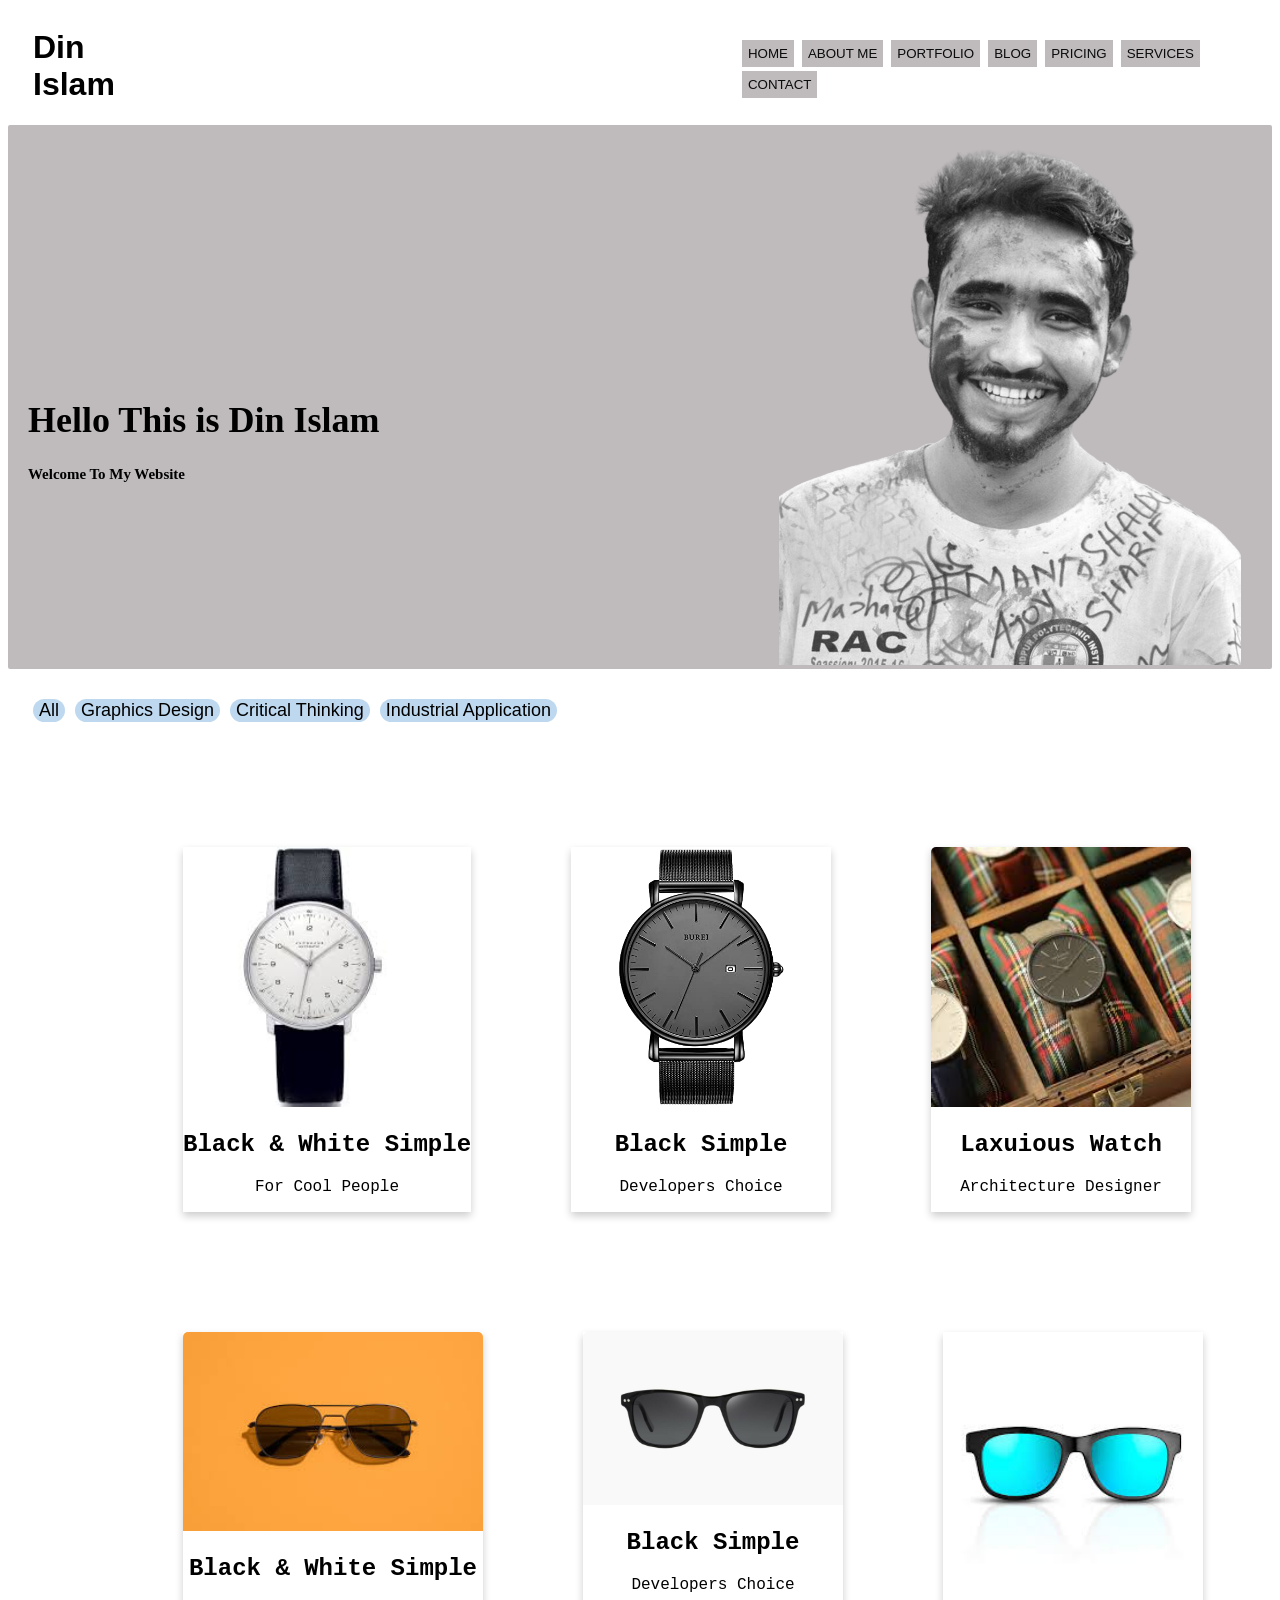
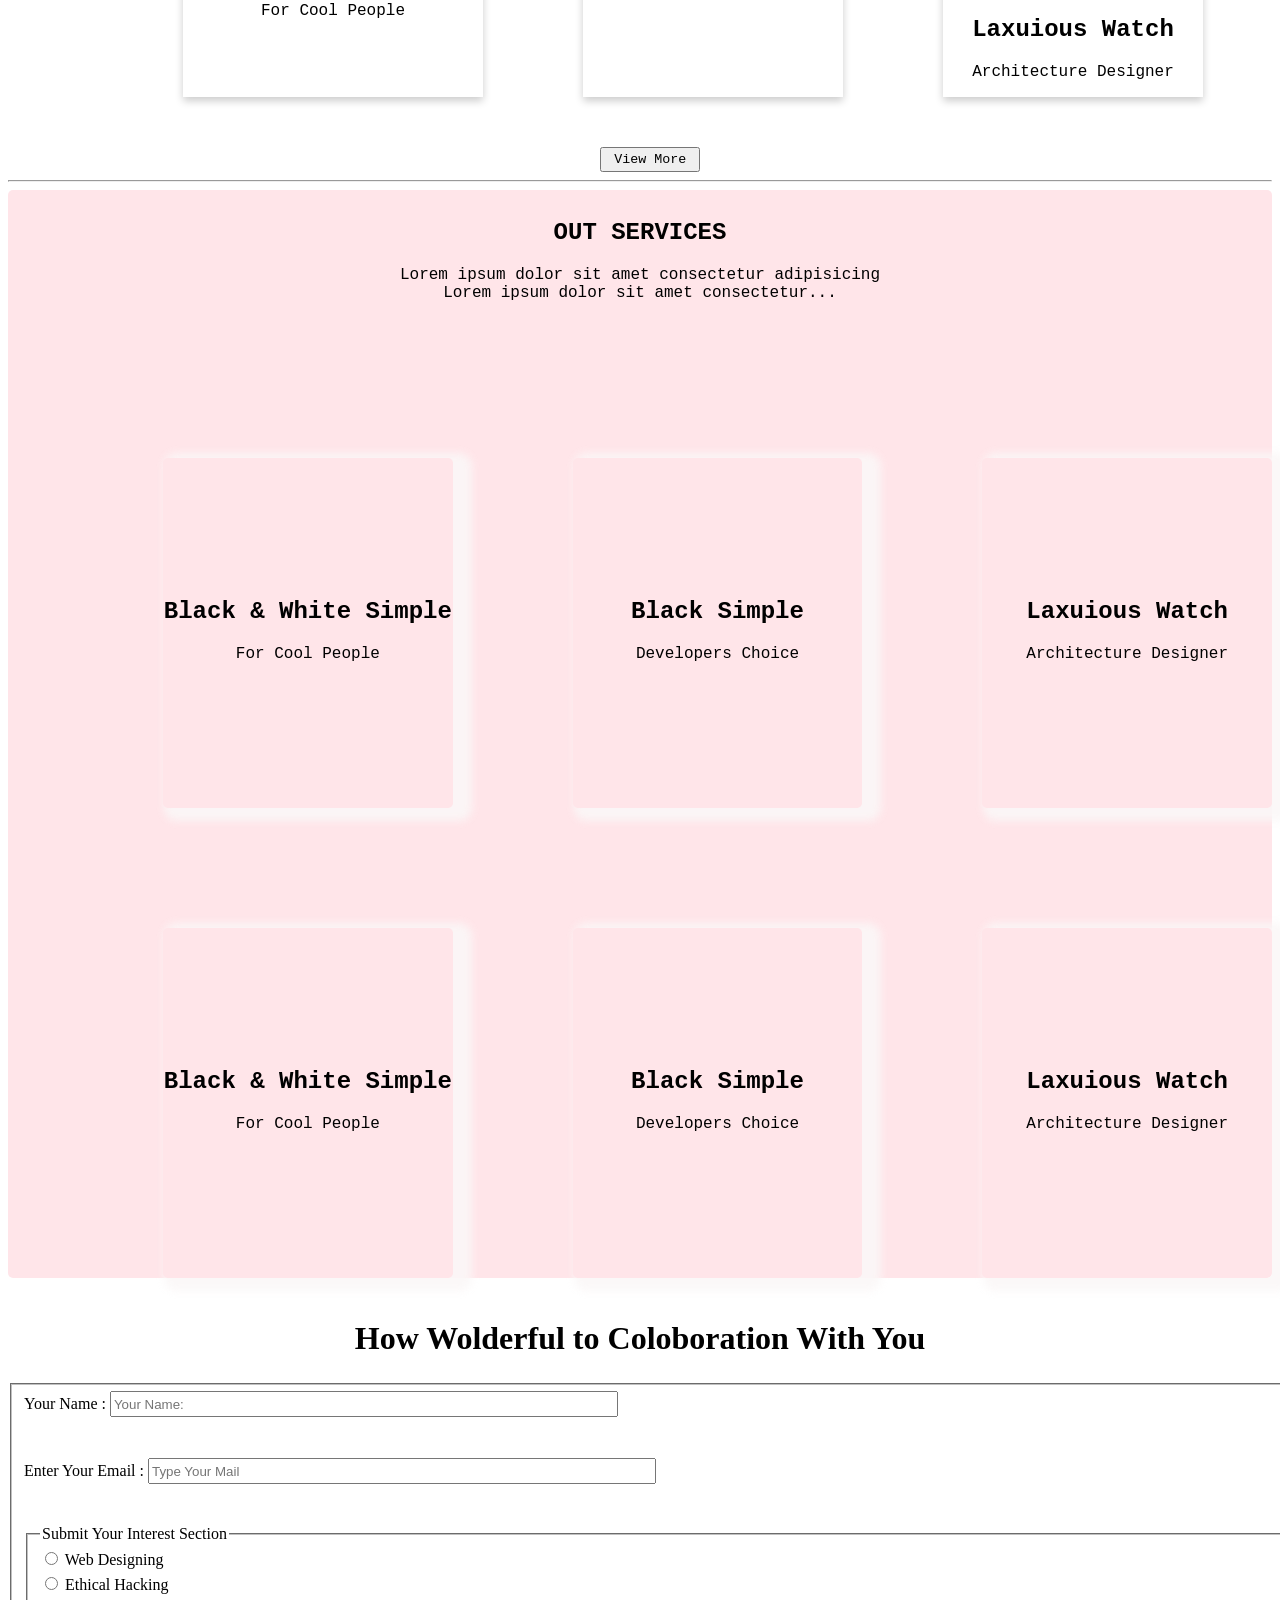
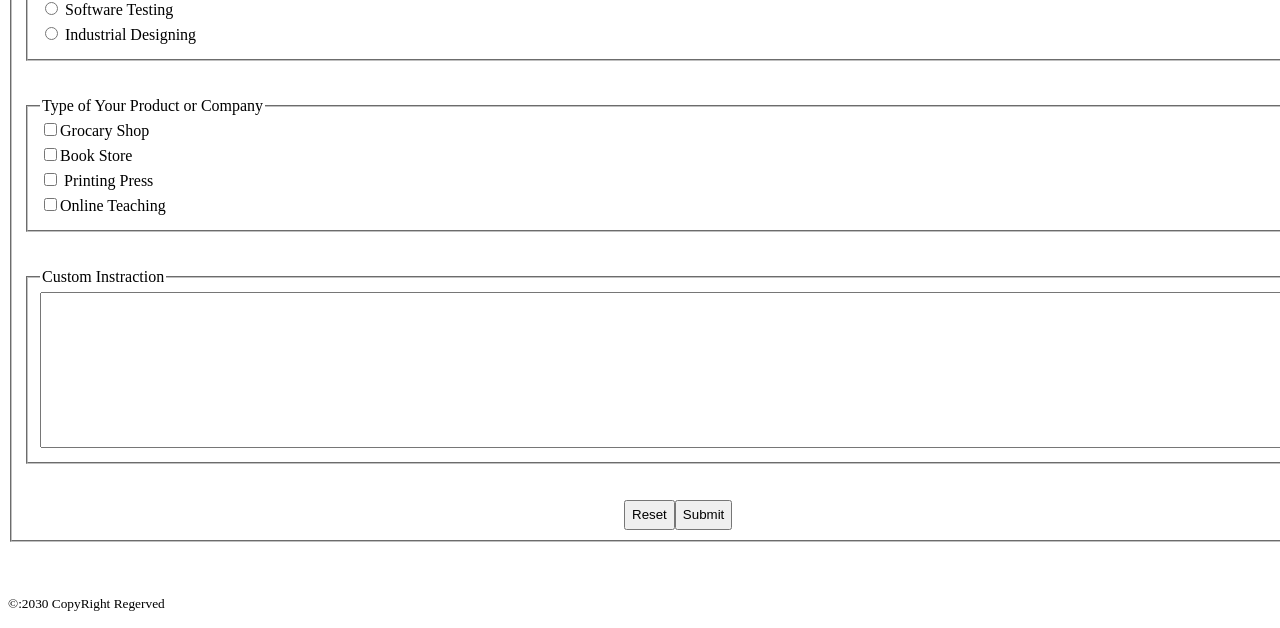
<file: index.html>
<!DOCTYPE html>
<html lang="en">
<head>
    <meta charset="UTF-8">
    <meta name="viewport" content="width=device-width, initial-scale=1.0">
    <title>Minimalistic</title>
    <link rel="icon" type="image/x-icon" href="Images/Ficon.png">
    <link rel="stylesheet" href="Styles/style.css">
    <style>
        #head-text{
            font-family:'Times New Roman', Times, serif;
            margin-top: 250px;
            margin-left: 20px;
            font-size: large;
            text-decoration: wavy;
        }
        .L-item{
            margin: 5px;
            background-color: rgba(156, 196, 231, 0.664); 
            border: none;
            font-size:large;
            font-family: sans-serif;
            border-radius: 20px;
        }
    </style>
<body>
    <header>
        <div id="button-primary" >
            <div>
                <h1 style="font-family: 'Trebuchet MS', 'Lucida Sans Unicode', 'Lucida Grande', 'Lucida Sans', Arial, sans-serif; margin-left: 25px; color:black">Din Islam</h1>
            </div>
            <div id="btn-main">
                <button class="btn">HOME</button>
                <button class="btn">ABOUT ME</button>
                <button class="btn">PORTFOLIO</button>
                <button class="btn">BLOG</button>
                <button class="btn">PRICING</button>
                <button class="btn">SERVICES</button>
                <button class="btn">CONTACT</button>
            </div>
        </div>
        <div id="header-background">
            <div id="head-text">
                <h1>Hello This is Din Islam</h1>
                <h5>Welcome To My Website</h5>
            </div>
            <div>
                <img src="Images/Black and White.png" alt="This is Din Islam, Who is the owner of this web template" style="margin-left: 400px; size: 500px;">
            </div>
        </div>
    </header>
    <body >
        <div style="margin-top: 25px; margin-left: 20px;" id="body-main">
            <div id="item-list">
                <div style=" display: flex; ">
                    <button class="L-item">All</button>
                    <button class="L-item">Graphics Design</button>
                    <button class="L-item">Critical Thinking</button>
                    <button class="L-item">Industrial Application</button>
                </div> 
            </div>
            <div id="card">
                <div id="card-1" style="box-shadow: 0 4px 8px 0 rgba(0,0,0,0.2);
                transition: 0.3s; margin-left: 120px; ">
                    <img src="Images/Card 1.jpg" alt="This is Watch You can buy" style="width:260px; border-radius: 5px 5px 0 0;">
                    <div style="text-align: center; font-family:'Courier New', Courier, monospace">
                        <h2>Black & White Simple</h2>
                        <p>For Cool People</p>
                    </div>
                </div>
                <div id="card-2" style="box-shadow: 0 4px 8px 0 rgba(0,0,0,0.2);
                transition: 0.3s; margin-left: 100px;">
                    <img src="Images/Card 2.jpg" alt="This I Black Version Simple Design watch" style="width: 260px; border-radius: 5px 5px 0 0; ">
                    <div style="text-align: center; font-family:'Courier New', Courier, monospace">
                        <h2>Black Simple</h2>
                        <p>Developers Choice</p>
                    </div>
                </div>
                <div id="card-3" style="
                transition: 0.3s; margin-left: 25px; margin-left: 100px;  box-shadow: 0 4px 8px 0 rgba(0,0,0,0.2);">
                    <img src="Images/card 3.jpg" alt="This is beautiful watch picture" style="width: 260px; border-radius: 5px 5px 0 0;">
                    <div style="text-align: center; font-family:'Courier New', Courier, monospace">
                        <h2>Laxuious Watch</h2>
                        <p>Architecture Designer</p>
                    </div>
                </div>
            </div>
            <div id="card">
                <div id="card-1" style="box-shadow: 0 4px 8px 0 rgba(0,0,0,0.2);
                transition: 0.3s; margin-left: 120px; ">
                    <img src="Images/card 4.jpg" alt="This is Watch You can buy" style="width:300px; border-radius: 5px 5px 0 0;">
                    <div style="text-align: center; font-family:'Courier New', Courier, monospace">
                        <h2>Black & White Simple</h2>
                        <p>For Cool People</p>
                    </div>
                </div>
                <div id="card-2" style="box-shadow: 0 4px 8px 0 rgba(0,0,0,0.2);
                transition: 0.3s; margin-left: 100px;">
                    <img src="Images/card 5.jpg" alt="This I Black Version Simple Design watch" style="width: 260px; border-radius: 5px 5px 0 0; ">
                    <div style="text-align: center; font-family:'Courier New', Courier, monospace">
                        <h2>Black Simple</h2>
                        <p>Developers Choice</p>
                    </div>
                </div>
                <div id="card-3" style="
                transition: 0.3s; margin-left: 25px; margin-left: 100px;  box-shadow: 0 4px 8px 0 rgba(0,0,0,0.2);">
                    <img src="Images/card 6.jpg" alt="This is beautiful watch picture" style="width: 260px; border-radius: 5px 5px 0 0;">
                    <div style="text-align: center; font-family:'Courier New', Courier, monospace">
                        <h2>Laxuious Watch</h2>
                        <p>Architecture Designer</p>
                    </div>
                </div>
            </div>
            <div style="margin-top: 50px; display:grid">
                <button style="font-family: 'Courier New', Courier, monospace; height: 25px; width: 100px; margin-left: 46%; font-weight:400;">View More</button>
            </div>

        </div>
        <div  style="margin-top: 5px; color: aquamarine; ">
            <hr>
        </div>
        <div id="body-bottom">
            <div>
                <div style="text-align: center; padding-top: 10px; padding-bottom: 20px; font-family: 'Courier New', Courier, monospace;">
                    <h2>OUT SERVICES</h2>
                    <P>Lorem ipsum dolor sit amet consectetur adipisicing <br>Lorem ipsum dolor sit amet consectetur...</P>
                </div>
            </div>
            <!-- Start Body Second part -->
            <div>
                <div id="card">
                    <div id="card-1" style="box-shadow: 10px 4px 8px 9px rgba(250, 247, 247, 0.89);
                    transition: 0.3s; margin-left: 120px; height: 350px; width: 300px; border-radius: 5px;">
                        <!-- <img src="Images/Card 1.jpg" alt="This is Watch You can buy" style="width:260px; border-radius: 5px 5px 0 0;"> -->
                        <div style="text-align: center; font-family:'Courier New', Courier, monospace; padding-top:120px;">
                            <h2>Black & White Simple</h2>
                            <p>For Cool People</p>
                        </div>
                    </div>
                    <div id="card-2" style="box-shadow: 10px 4px 8px 9px rgba(250, 247, 247, 0.89);
                    transition: 0.3s; margin-left: 120px; height: 350px; width: 300px; border-radius: 5px;">
                        <!-- <img src="Images/Card 2.jpg" alt="This I Black Version Simple Design watch" style="width: 260px; border-radius: 5px 5px 0 0; "> -->
                        <div style="text-align: center; font-family:'Courier New', Courier, monospace; padding-top:120px;">
                            <h2>Black Simple</h2>
                            <p>Developers Choice</p>
                        </div>
                    </div>
                    <div id="card-3" style="box-shadow: 10px 4px 8px 9px rgba(250, 247, 247, 0.89);
                    transition: 0.3s; margin-left: 120px; height: 350px; width: 300px; border-radius: 5px;">
                        <!-- <img src="Images/card 3.jpg" alt="This is beautiful watch picture" style="width: 260px; border-radius: 5px 5px 0 0;"> -->
                        <div style="text-align: center; font-family:'Courier New', Courier, monospace;padding-top:120px;">
                            <h2>Laxuious Watch</h2>
                            <p>Architecture Designer</p>
                        </div>
                    </div>
                </div>
                <div id="card">
                    <div id="card-1" style="box-shadow: 10px 4px 8px 9px rgba(250, 247, 247, 0.89);
                    transition: 0.3s; margin-left: 120px; height: 350px; width: 300px; border-radius: 5px;">
                        <!-- <img src="Images/card 4.jpg" alt="This is Watch You can buy" style="width:300px; border-radius: 5px 5px 0 0;"> -->
                        <div style="text-align: center; font-family:'Courier New', Courier, monospace; padding-top:120px;">
                            <h2>Black & White Simple</h2>
                            <p>For Cool People</p>
                        </div>
                    </div>
                    <div id="card-2" style="box-shadow: 10px 4px 8px 9px rgba(250, 247, 247, 0.89);
                    transition: 0.3s; margin-left: 120px; height: 350px; width: 300px; border-radius: 5px;">
                        <!-- <img src="Images/card 5.jpg" alt="This I Black Version Simple Design watch" style="width: 260px; border-radius: 5px 5px 0 0; "> -->
                        <div style="text-align: center; font-family:'Courier New', Courier, monospace;padding-top:120px;">
                            <h2>Black Simple</h2>
                            <p>Developers Choice</p>
                        </div>
                    </div>
                    <div id="card-3" style="box-shadow: 10px 4px 8px 9px rgba(250, 247, 247, 0.89);
                    transition: 0.3s; margin-left: 120px; height: 350px; width: 300px; border-radius: 5px;">
                        <!-- <img src="Images/card 6.jpg" alt="This is beautiful watch picture" style="width: 260px; border-radius: 5px 5px 0 0;"> -->
                        <div style="text-align: center; font-family:'Courier New', Courier, monospace; padding-top:120px;">
                            <h2>Laxuious Watch</h2>
                            <p>Architecture Designer</p>
                        </div>
                    </div>
                </div>
                
            </div>
        </div>
        <!-- Input and Suscription -->
        <section>
            <h1 style="font-size: xx-large; font-family: Cambria, Cochin, Georgia, Times, 'Times New Roman', serif; text-decoration:dotted; text-align: center; padding-top: 15px;">How Wolderful to Coloboration With You</h1>
            <fieldset>
                <form action="">
                    <label for="name">Your Name  :
                        <input type="text" name="Name" id="name" placeholder="Your Name: " style="height: 20px; width: 500px;">
                    </label><br><br>
                    <label for="email">Enter Your Email :
                        <input type="email" name="email" placeholder="Type Your Mail" style="height: 20px; width: 500px;">
                    </label> <br><br>
                    <fieldset>
                        <legend style="font-weight: 500;">Submit Your Interest Section</legend>
                        <label for="Pithe">
                            <input type="radio" name="pitha" id="Web Designing"> Web Designing
                        </label>
                        <label for="Pithe">
                            <input type="radio" name="pitha" id="Web Designing"> Ethical Hacking
                        </label>
                        <label for="Pithe">
                            <input type="radio" name="pitha" id="Web Designing"> Software Testing
                        </label>
                        <label for="Pithe">
                            <input type="radio" name="pitha" id="Web Designing"> Industrial Designing
                        </label>
                    </fieldset> <br><br>
                    <fieldset>
                        <legend>Type of Your Product or Company</legend>
                        <label for="Product Type">
                            <input type="checkbox" name="product type" id="product">Grocary Shop
                        </label>
                        <label for="Product Type">
                            <input type="checkbox" name="product type" id="product">Book Store
                        </label>
                        <label for="Elactronic">
                            <input type="checkbox" name="Elactronic" id="product"> Printing Press
                        </label>
                        <label for="Product Type">
                            <input type="checkbox" name="Online Traingi" id="product">Online Teaching
                        </label>
                    </fieldset> <br><br>
                    <fieldset>
                        <legend>Custom Instraction</legend>
                        <textarea name="Customer Requisition" id="Custo Required" cols="165" rows="10"></textarea>
                    </fieldset> <br><br>
                    <div style="width: 150px; height: 30px; display: flex; margin-left: 600px;">
                        <input type="reset" name="" id="">
                    <input type="submit" name="" id="">
                    </div>
                </form>
            </fieldset> <br><br>
        
        </section>
    
        <footer>
            <p>
                <small>&copy:2030 CopyRight Regerved</small>
            </p>
        </footer>

    </body>

</head>
</body>
</html>
</file>
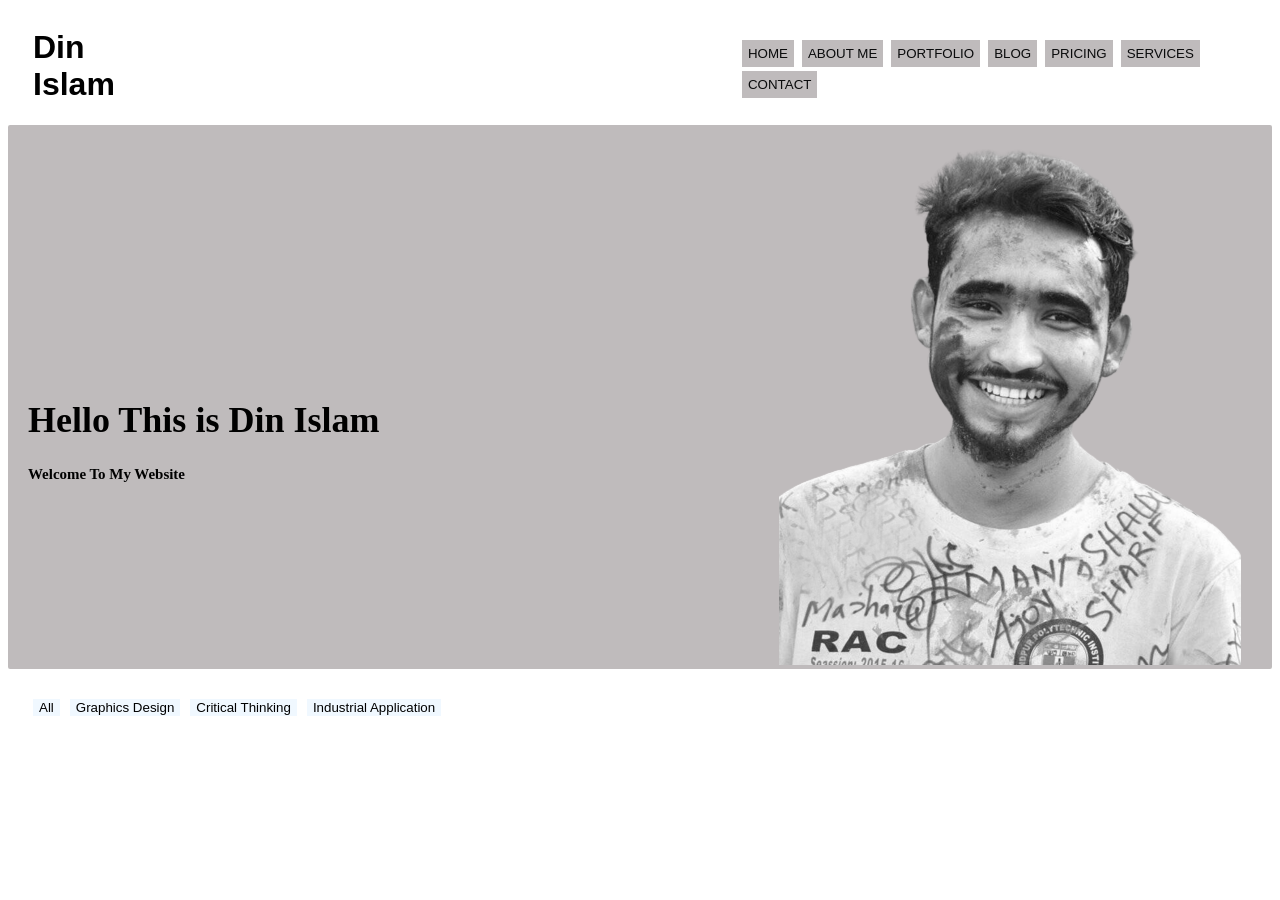
<file: second.html>
<!DOCTYPE html>
<html lang="en">
<head>
    <meta charset="UTF-8">
    <meta name="viewport" content="width=device-width, initial-scale=1.0">
    <title>Minimalistic</title>
    <link rel="icon" type="image/x-icon" href="Images/Ficon.png">
    <link rel="stylesheet" href="Styles/style.css">
    <style>
        #head-text{
            font-family:'Times New Roman', Times, serif;
            margin-top: 250px;
            margin-left: 20px;
            font-size: large;
            text-decoration: wavy;
        }
        .L-item{
            margin: 5px;
            background-color: aliceblue; 
            border: none;
        }
    </style>
<body>
    <header>
        <div id="button-primary" >
            <div>
                <h1 style="font-family: 'Trebuchet MS', 'Lucida Sans Unicode', 'Lucida Grande', 'Lucida Sans', Arial, sans-serif; margin-left: 25px; color:black">Din Islam</h1>
            </div>
            <div id="btn-main">
                <button class="btn">HOME</button>
                <button class="btn">ABOUT ME</button>
                <button class="btn">PORTFOLIO</button>
                <button class="btn">BLOG</button>
                <button class="btn">PRICING</button>
                <button class="btn">SERVICES</button>
                <button class="btn">CONTACT</button>
            </div>
        </div>
        <div id="header-background">
            <div id="head-text">
                <h1>Hello This is Din Islam</h1>
                <h5>Welcome To My Website</h5>
            </div>
            <div>
                <img src="Images/Black and White.png" alt="This is Din Islam, Who is the owner of this web template" style="margin-left: 400px; size: 500px;">
            </div>
        </div>
    </header>
    <body >
        <div style="margin-top: 25px; margin-left: 20px; " id="body-main">
            <div id="item-list">
                <div style=" display: flex; ">
                    <button class="L-item">All</button>
                    <button class="L-item">Graphics Design</button>
                    <button class="L-item">Critical Thinking</button>
                    <button class="L-item">Industrial Application</button>
                </div> 
            </div>
            <div id="card">
                <div id="card-1"></div>
                <div id="card-2"></div>
                <div id="card-3"></div>
            </div>

        </div>
    </body>
    <head>

    </head>
</body>
</html>
</file>
<file: Styles/style.css>
#button-primary{
 display: flex;

 }
 #btn-main{
    margin-left: 45%;
    padding-top: 30px;
    
 }
 .btn{
    padding: 6px;
    margin: 2px;
    border-radius: 10px dotted black;
    background-color:rgba(138, 132, 133, 0.548);
    color:rgb(10, 11, 12);
    font-family: 'Trebuchet MS', 'Lucida Sans Unicode', 'Lucida Grande', 'Lucida Sans', Arial, sans-serif;
    border: hidden;
 }
 #header-background{
    height: 300;
    width: 100%;
    background-color: rgba(138, 132, 133, 0.548);
    display: flex;
    border-radius: 2px;
 }
 #card{
   display: flex;
   padding-top: 120px;
   margin-left: 35px;
   
 }
#body-bottom{
   height: 800;
   width: 100%;
   background-color: rgba(255, 192, 203, 0.418);
   border-radius: 5px;
}
label{
   display: block;
   margin-bottom: 5px;
}
</file>
